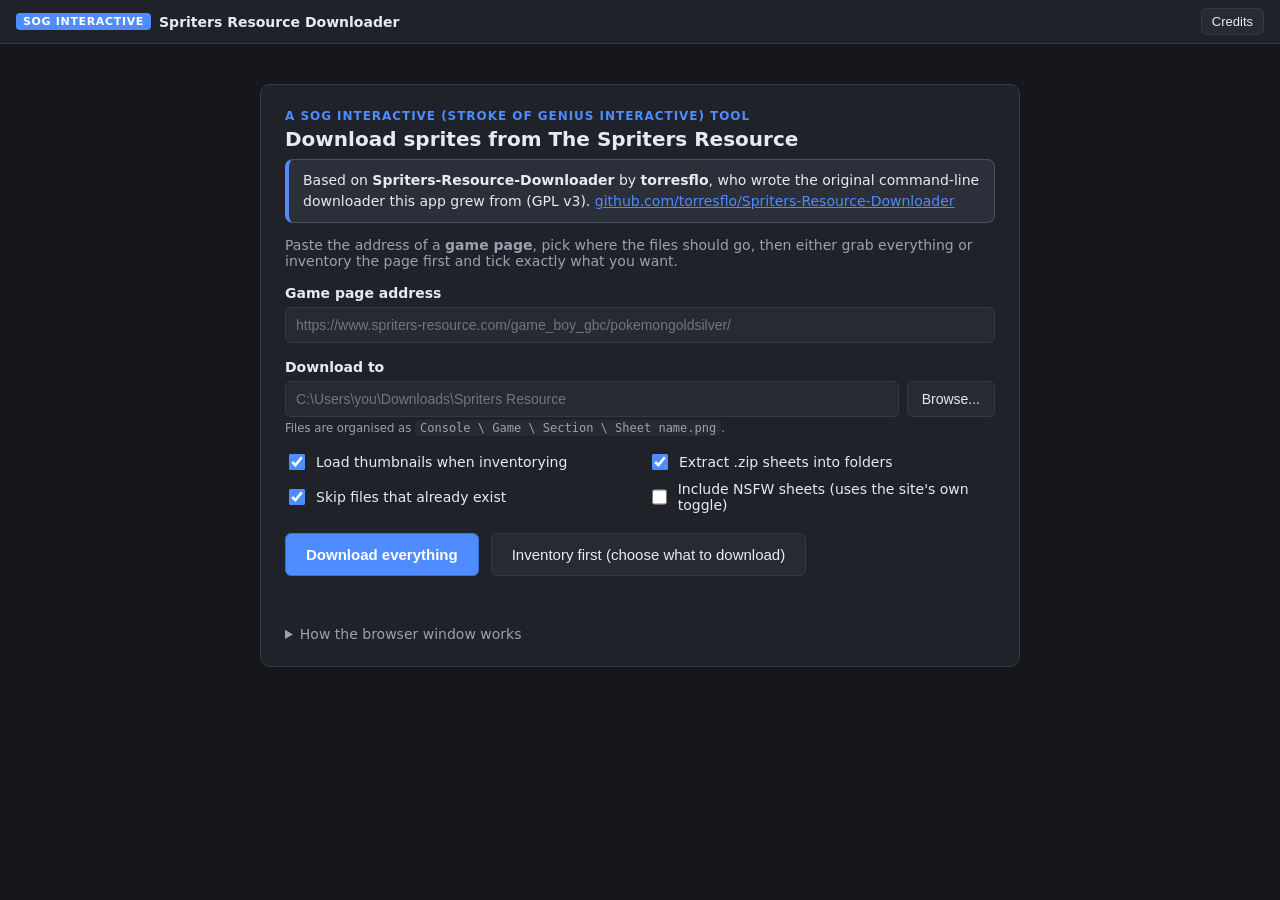
<file: srd_gui/ui/index.html>
<!DOCTYPE html>
<html lang="en">
<head>
<meta charset="utf-8">
<title>SOG Interactive - Spriters Resource Downloader</title>
<link rel="stylesheet" href="style.css">
</head>
<body>

<header class="topbar">
  <div class="brand"><span class="brand-tag">SOG Interactive</span> Spriters Resource Downloader <span id="version" class="muted"></span></div>
  <div id="session-banner" class="banner hidden">
    <span id="session-text"></span>
    <button id="btn-show-browser" class="btn small">Show browser window</button>
  </div>
  <button id="btn-credits" class="btn small">Credits</button>
</header>

<!-- ============ CREDITS PANEL ============ -->
<div id="credits" class="overlay hidden">
  <div class="card credits-card">
    <h1>Credits</h1>
    <h2>Original project</h2>
    <p>
      <b>Spriters-Resource-Downloader</b> by <b>torresflo</b>. The command-line downloader that
      this app is based on: its idea, its page-scraping approach and its GPL v3 licence all come from
      that project.<br>
      <button class="linklike open-url" data-url="https://github.com/torresflo/Spriters-Resource-Downloader">github.com/torresflo/Spriters-Resource-Downloader</button>
    </p>
    <h2>This app</h2>
    <p>
      <b>Spriters Resource Downloader</b> is a <b>SOG Interactive (Stroke of Genius Interactive)</b> tool: the point-and-click
      interface, catalog with thumbnails and checkboxes, browser session and installer were added in 2026.
      Released under the same GPL v3 licence.
    </p>
    <h2>Content</h2>
    <p>
      All sprites come from <b>The Spriters Resource</b> and belong to their respective owners and
      submitters. Please respect the site and the people who rip and upload the sheets.<br>
      <button class="linklike open-url" data-url="https://www.spriters-resource.com/">www.spriters-resource.com</button>
    </p>
    <h2>Built with</h2>
    <p>
      <button class="linklike open-url" data-url="https://pywebview.flowrl.com/">pywebview</button> (Edge WebView2 windows),
      <button class="linklike open-url" data-url="https://www.crummy.com/software/BeautifulSoup/">Beautiful Soup</button> (HTML parsing),
      <button class="linklike open-url" data-url="https://pyinstaller.org/">PyInstaller</button> (packaging), Python.
    </p>
    <div class="actions"><button id="btn-credits-close" class="btn primary">Close</button></div>
  </div>
</div>

<main>

<!-- ============ START SCREEN ============ -->
<section id="screen-start" class="screen">
  <div class="card">
    <div class="brand-line">A SOG Interactive (Stroke of Genius Interactive) tool</div>
    <h1>Download sprites from The Spriters Resource</h1>
    <div class="credit">
      Based on <b>Spriters-Resource-Downloader</b> by <b>torresflo</b>, who wrote the original
      command-line downloader this app grew from (GPL v3).
      <button class="linklike open-url" data-url="https://github.com/torresflo/Spriters-Resource-Downloader">github.com/torresflo/Spriters-Resource-Downloader</button>
    </div>
    <p class="muted">
      Paste the address of a <b>game page</b>, pick where the files should go, then either grab
      everything or inventory the page first and tick exactly what you want.
    </p>

    <label class="field">
      <span>Game page address</span>
      <input id="url" type="text" spellcheck="false"
             placeholder="https://www.spriters-resource.com/game_boy_gbc/pokemongoldsilver/">
      <small id="url-status" class="muted"></small>
    </label>

    <label class="field">
      <span>Download to</span>
      <div class="row">
        <input id="dest" type="text" spellcheck="false" placeholder="C:\Users\you\Downloads\Spriters Resource">
        <button id="btn-browse" class="btn">Browse...</button>
      </div>
      <small class="muted">Files are organised as <code>Console \ Game \ Section \ Sheet name.png</code>.</small>
    </label>

    <div class="options">
      <label><input type="checkbox" id="opt-thumbs" checked> Load thumbnails when inventorying</label>
      <label><input type="checkbox" id="opt-extract" checked> Extract .zip sheets into folders</label>
      <label><input type="checkbox" id="opt-skip" checked> Skip files that already exist</label>
      <label><input type="checkbox" id="opt-nsfw"> Include NSFW sheets (uses the site's own toggle)</label>
    </div>

    <div class="actions">
      <button id="btn-all" class="btn primary big">Download everything</button>
      <button id="btn-inventory" class="btn big">Inventory first (choose what to download)</button>
    </div>

    <div id="start-status" class="status muted"></div>
    <div id="start-error" class="error hidden"></div>

    <details class="help">
      <summary>How the browser window works</summary>
      <p>
        The site protects itself with a "Verify you are human" check that only a real browser can pass.
        This app opens a real browser window next to it. If that window shows the check, click it
        yourself once; the app then reads pages and files through that same window. Your clearance is
        remembered between runs, so you will rarely see it again.
      </p>
    </details>
  </div>
</section>

<!-- ============ CATALOG SCREEN ============ -->
<section id="screen-catalog" class="screen hidden">
  <div class="catalog-head">
    <div>
      <h1 id="cat-title"></h1>
      <div id="cat-sub" class="muted"></div>
      <div id="cat-warnings" class="warn hidden"></div>
    </div>
    <div class="catalog-head-right">
      <div id="cat-selected" class="selected-count"></div>
      <button id="btn-back" class="btn">Back</button>
    </div>
  </div>

  <div class="toolbar">
    <div class="group">
      <button id="btn-select-all" class="btn">Select all</button>
      <button id="btn-deselect-all" class="btn">Deselect all</button>
      <button id="btn-invert" class="btn">Invert</button>
    </div>
    <div class="group">
      <input id="filter" type="search" placeholder="Filter by name or section...">
      <button id="btn-select-shown" class="btn small" title="Select every item currently shown by the filter">Select shown</button>
      <button id="btn-deselect-shown" class="btn small" title="Deselect every item currently shown by the filter">Deselect shown</button>
    </div>
    <div class="group">
      <label>Sort
        <select id="sort">
          <option value="page">Page order</option>
          <option value="name">Name A-Z</option>
          <option value="name-desc">Name Z-A</option>
        </select>
      </label>
      <label>Size
        <select id="thumb-size">
          <option value="72">Small</option>
          <option value="110" selected>Medium</option>
          <option value="170">Large</option>
        </select>
      </label>
      <label><input type="checkbox" id="only-selected"> Only selected</label>
    </div>
    <div class="group">
      <button id="btn-expand" class="btn small">Expand all</button>
      <button id="btn-collapse" class="btn small">Collapse all</button>
    </div>
  </div>

  <div id="thumb-progress" class="muted small-text hidden"></div>
  <div id="sections"></div>

  <footer class="catalog-foot">
    <div class="muted">Saving to <code id="foot-dest"></code> <button id="btn-foot-browse" class="btn small">Change</button></div>
    <button id="btn-download-selected" class="btn primary big">Download selected</button>
  </footer>
</section>

<!-- ============ PROGRESS SCREEN ============ -->
<section id="screen-progress" class="screen hidden">
  <div class="card wide">
    <h1 id="prog-title">Downloading...</h1>
    <div class="progress"><div id="prog-bar" class="bar"></div></div>
    <div id="prog-text" class="muted"></div>
    <div class="current">
      <img id="prog-thumb" class="thumb" alt="">
      <div id="prog-item" class="current-title"></div>
    </div>
    <div class="counters">
      <span class="ok">Done: <b id="cnt-ok">0</b></span>
      <span class="skip">Skipped: <b id="cnt-skip">0</b></span>
      <span class="fail">Failed: <b id="cnt-fail">0</b></span>
    </div>
    <div id="log" class="log"></div>
    <div id="prog-error" class="error hidden"></div>
    <div class="actions">
      <button id="btn-cancel" class="btn danger">Cancel</button>
      <button id="btn-open-folder" class="btn hidden">Open folder</button>
      <button id="btn-to-catalog" class="btn hidden">Back to list</button>
      <button id="btn-start-over" class="btn hidden">Start over</button>
    </div>
  </div>
</section>

</main>

<template id="tpl-section">
  <div class="section">
    <div class="section-head">
      <button class="caret" title="Collapse / expand">&#9662;</button>
      <input type="checkbox" class="sec-check" title="Select / deselect this section">
      <span class="sec-name"></span>
      <span class="sec-count muted"></span>
      <button class="btn tiny sec-only" title="Select only this section">Only this</button>
    </div>
    <div class="grid"></div>
  </div>
</template>

<template id="tpl-item">
  <div class="item" tabindex="0">
    <input type="checkbox" class="item-check">
    <div class="thumb-wrap"><img class="thumb" alt="" loading="lazy"></div>
    <div class="item-title"></div>
  </div>
</template>

<script src="app.js"></script>
</body>
</html>
</file>
<file: srd_gui/ui/style.css>
:root {
  --bg: #15171c;
  --panel: #1f2229;
  --panel-2: #262a33;
  --border: #353a46;
  --text: #e8eaf0;
  --muted: #9aa1b1;
  --accent: #4f8cff;
  --accent-2: #3a6fd6;
  --ok: #47c47f;
  --warn: #e6b450;
  --fail: #ef6b6b;
  --thumb: 110px;
  font-family: "Segoe UI", system-ui, sans-serif;
  font-size: 14px;
}
* { box-sizing: border-box; }
html, body { margin: 0; height: 100%; background: var(--bg); color: var(--text); }
body { display: flex; flex-direction: column; }
main { flex: 1; min-height: 0; display: flex; flex-direction: column; }
h1 { font-size: 20px; margin: 0 0 8px; }
code { background: var(--panel-2); padding: 1px 5px; border-radius: 4px; font-size: 12px; }
.hidden { display: none !important; }
.muted { color: var(--muted); }
.small-text { font-size: 12px; }
.warn { color: var(--warn); margin-top: 4px; }

.topbar {
  display: flex; align-items: center; gap: 16px; padding: 8px 16px;
  background: var(--panel); border-bottom: 1px solid var(--border);
}
.brand { font-weight: 600; display: flex; align-items: center; gap: 8px; }
.brand-tag { background: var(--accent); color: #fff; font-size: 11px; font-weight: 700; letter-spacing: .06em; text-transform: uppercase; padding: 2px 7px; border-radius: 4px; }
.brand-line { color: var(--accent); font-weight: 600; font-size: 12px; letter-spacing: .08em; text-transform: uppercase; margin-bottom: 4px; }
.banner {
  display: flex; align-items: center; gap: 12px; flex: 1;
  padding: 6px 12px; border-radius: 6px; background: #3b3419; border: 1px solid #6c5a1f;
}
.banner.ready { background: #1d3a2a; border-color: #2d6b45; }
.banner.loading { background: #1e2a44; border-color: #2d4a85; }

.screen { padding: 16px; flex: 1; min-height: 0; display: flex; flex-direction: column; }
.card {
  background: var(--panel); border: 1px solid var(--border); border-radius: 10px;
  padding: 24px; max-width: 760px; margin: 24px auto; width: 100%;
}
.card.wide { max-width: 960px; display: flex; flex-direction: column; min-height: 0; flex: 1; }

.field { display: block; margin: 16px 0; }
.field > span { display: block; margin-bottom: 6px; font-weight: 600; }
.field small { display: block; margin-top: 4px; }
.row { display: flex; gap: 8px; }
input[type=text], input[type=search], select {
  width: 100%; padding: 9px 10px; border-radius: 6px; border: 1px solid var(--border);
  background: var(--panel-2); color: var(--text); font-size: 14px;
}
input[type=search] { width: 260px; }
select { width: auto; padding: 6px 8px; }
.options { display: grid; grid-template-columns: 1fr 1fr; gap: 8px 16px; margin: 12px 0 20px; }
.options label { display: flex; align-items: center; gap: 8px; }
input[type=checkbox] { width: 16px; height: 16px; accent-color: var(--accent); cursor: pointer; }

.btn {
  padding: 8px 14px; border-radius: 6px; border: 1px solid var(--border);
  background: var(--panel-2); color: var(--text); cursor: pointer; font-size: 14px; white-space: nowrap;
}
.btn:hover { border-color: #4b5262; background: #2d323d; }
.btn:disabled { opacity: .45; cursor: not-allowed; }
.btn.primary { background: var(--accent); border-color: var(--accent-2); color: #fff; font-weight: 600; }
.btn.primary:hover { background: var(--accent-2); }
.btn.danger { background: #5a2626; border-color: #7a3333; }
.btn.big { padding: 12px 20px; font-size: 15px; }
.btn.small { padding: 5px 10px; font-size: 13px; }
.btn.tiny { padding: 2px 8px; font-size: 12px; }
.actions { display: flex; gap: 12px; flex-wrap: wrap; margin-top: 8px; }
.status { margin-top: 12px; min-height: 18px; }
.error { margin-top: 12px; padding: 10px 12px; border-radius: 6px; background: #4a1f1f; border: 1px solid #7a3333; white-space: pre-wrap; }
.help { margin-top: 20px; }

/* credits */
.credit {
  margin: 4px 0 14px; padding: 10px 14px; border-radius: 8px;
  background: #2a2f3a; border: 1px solid #4b5262; border-left: 4px solid var(--accent); line-height: 1.5;
}
.linklike {
  background: none; border: none; padding: 0; color: var(--accent); cursor: pointer; font: inherit; text-decoration: underline;
}
.linklike:hover { color: #7fa8ff; }
.topbar #btn-credits { margin-left: auto; }
.overlay {
  position: fixed; inset: 0; background: rgba(0, 0, 0, .6); z-index: 50;
  display: flex; align-items: center; justify-content: center; padding: 24px;
}
.credits-card { max-width: 640px; margin: 0; max-height: 90vh; overflow: auto; }
.credits-card h2 { font-size: 14px; margin: 16px 0 4px; color: var(--muted); text-transform: uppercase; letter-spacing: .04em; }
.credits-card p { margin: 0; line-height: 1.55; }
.help summary { cursor: pointer; color: var(--muted); }

/* catalog */
.catalog-head { display: flex; justify-content: space-between; align-items: flex-start; gap: 16px; }
.catalog-head-right { display: flex; align-items: center; gap: 12px; }
.selected-count { font-weight: 600; font-size: 15px; }
.toolbar {
  display: flex; flex-wrap: wrap; gap: 10px 20px; align-items: center;
  padding: 10px 12px; margin: 12px 0; background: var(--panel); border: 1px solid var(--border); border-radius: 8px;
}
.toolbar .group { display: flex; gap: 6px; align-items: center; }
.toolbar label { display: flex; align-items: center; gap: 6px; }
#sections { flex: 1; overflow: auto; min-height: 0; padding-right: 4px; }
.section { background: var(--panel); border: 1px solid var(--border); border-radius: 8px; margin-bottom: 12px; }
.section-head {
  display: flex; align-items: center; gap: 10px; padding: 8px 12px;
  position: sticky; top: 0; background: var(--panel); border-bottom: 1px solid var(--border); z-index: 1;
}
.section.collapsed .section-head { border-bottom: none; }
.section.collapsed .grid { display: none; }
.section.collapsed .caret { transform: rotate(-90deg); }
.caret { background: none; border: none; color: var(--muted); font-size: 16px; cursor: pointer; transition: transform .1s; }
.sec-name { font-weight: 600; font-size: 15px; }
.grid {
  display: grid; grid-template-columns: repeat(auto-fill, minmax(calc(var(--thumb) + 40px), 1fr));
  gap: 10px; padding: 12px;
}
.item {
  position: relative; background: var(--panel-2); border: 2px solid transparent; border-radius: 8px;
  padding: 8px; cursor: pointer; user-select: none; display: flex; flex-direction: column; align-items: center; gap: 6px;
}
.item:hover { border-color: #4b5262; }
.item.selected { border-color: var(--accent); background: #243352; }
.item-check { position: absolute; top: 8px; left: 8px; z-index: 1; }
.thumb-wrap {
  width: var(--thumb); height: var(--thumb); display: flex; align-items: center; justify-content: center;
  background: repeating-conic-gradient(#2a2e38 0 25%, #23262e 0 50%) 0 0 / 16px 16px; border-radius: 4px; overflow: hidden;
}
.thumb-wrap img { max-width: 100%; max-height: 100%; image-rendering: pixelated; }
.thumb-wrap img:not([src]) { display: none; }
.item-title { font-size: 12px; text-align: center; line-height: 1.25; max-height: 3.75em; overflow: hidden; word-break: break-word; }
.catalog-foot {
  display: flex; justify-content: space-between; align-items: center; gap: 16px;
  padding: 12px; margin-top: 12px; background: var(--panel); border: 1px solid var(--border); border-radius: 8px;
}

/* progress */
.progress { height: 14px; background: var(--panel-2); border-radius: 7px; overflow: hidden; margin: 8px 0; }
.bar { height: 100%; width: 0; background: var(--accent); transition: width .2s; }
.current { display: flex; align-items: center; gap: 12px; margin: 10px 0; min-height: 56px; }
.current img { width: 48px; height: 48px; object-fit: contain; image-rendering: pixelated; background: var(--panel-2); border-radius: 4px; }
.current img:not([src]) { visibility: hidden; }
.current-title { font-weight: 600; }
.counters { display: flex; gap: 20px; margin-bottom: 8px; }
.counters .ok b { color: var(--ok); } .counters .skip b { color: var(--warn); } .counters .fail b { color: var(--fail); }
.log {
  flex: 1; min-height: 160px; max-height: 40vh; overflow: auto; background: #0f1115; border: 1px solid var(--border);
  border-radius: 6px; padding: 8px 10px; font-family: Consolas, monospace; font-size: 12px; line-height: 1.5;
}
.log .ok { color: var(--ok); } .log .warn { color: var(--warn); } .log .fail { color: var(--fail); } .log .skip { color: var(--muted); }
</file>
